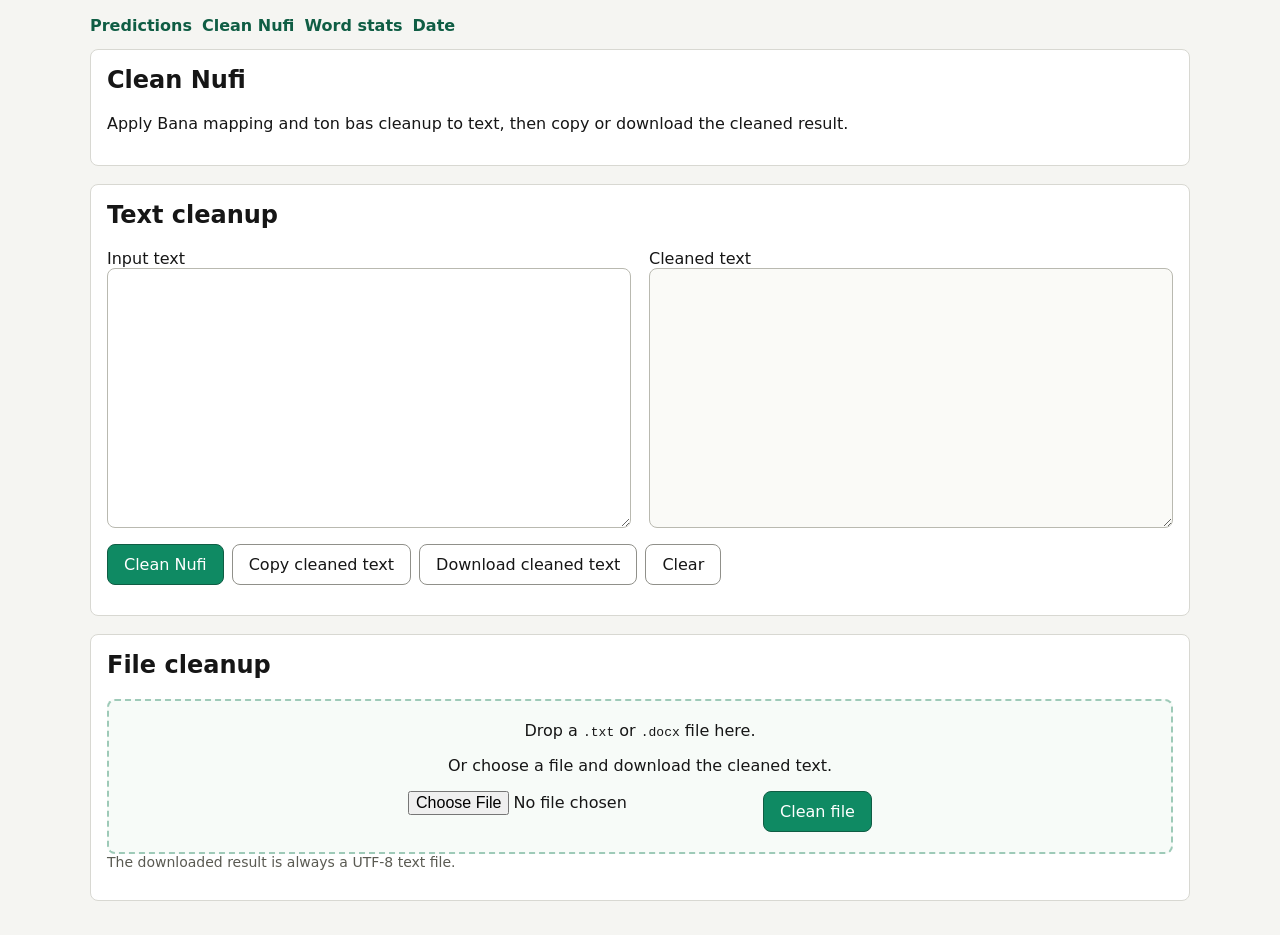
<file: static/clean-nufi.html>
<!doctype html>
<html lang="en">
  <head>
    <meta charset="utf-8" />
    <meta name="viewport" content="width=device-width, initial-scale=1" />
    <title>Clean Nufi</title>
    <style>
      :root {
        color-scheme: light;
        font-family: system-ui, Segoe UI, Arial, sans-serif;
      }

      body {
        margin: 0;
        padding: 16px;
        background: #f5f5f2;
        color: #161616;
      }

      main {
        max-width: 1100px;
        margin: 0 auto;
      }

      .nav {
        display: flex;
        gap: 10px;
        margin-bottom: 14px;
      }

      .nav a {
        color: #0f5d44;
        text-decoration: none;
        font-weight: 600;
      }

      .nav a:hover {
        text-decoration: underline;
      }

      .band {
        background: #fff;
        border: 1px solid #d8d8d2;
        border-radius: 8px;
        padding: 16px;
        margin-bottom: 18px;
      }

      .band h1,
      .band h2,
      .band p {
        margin-top: 0;
      }

      .split {
        display: grid;
        grid-template-columns: repeat(auto-fit, minmax(320px, 1fr));
        gap: 18px;
      }

      textarea,
      input,
      button {
        font: inherit;
      }

      textarea {
        width: 100%;
        min-height: 260px;
        box-sizing: border-box;
        resize: vertical;
        border: 1px solid #b9b9b0;
        border-radius: 8px;
        padding: 10px 12px;
      }

      textarea[readonly] {
        background: #fafaf7;
      }

      .toolbar {
        display: flex;
        flex-wrap: wrap;
        gap: 8px;
        margin-top: 12px;
      }

      button {
        border: 1px solid #0f5d44;
        border-radius: 8px;
        padding: 10px 16px;
        background: #0f8a63;
        color: #fff;
        cursor: pointer;
      }

      button.secondary {
        border-color: #90908a;
        background: #fff;
        color: #161616;
      }

      button:disabled {
        opacity: 0.65;
        cursor: wait;
      }

      .dropzone {
        border: 2px dashed #9ecab8;
        border-radius: 8px;
        padding: 20px;
        background: #f7fbf8;
        text-align: center;
      }

      .dropzone.dragover {
        border-color: #0f8a63;
        background: #eef7f2;
      }

      .hint,
      .status {
        color: #5a5a52;
        font-size: 14px;
      }

      .error {
        color: #9f1c22;
      }

      .file-meta {
        margin-top: 10px;
        font-size: 14px;
      }
    </style>
  </head>
  <body>
    <main>
      <nav class="nav" aria-label="Primary">
        <a href="/">Predictions</a>
        <a href="/clean-nufi">Clean Nufi</a>
        <a href="/stats">Word stats</a>
        <a href="/date">Date</a>
      </nav>

      <section class="band">
        <h1>Clean Nufi</h1>
        <p>Apply Bana mapping and ton bas cleanup to text, then copy or download the cleaned result.</p>
      </section>

      <section class="band">
        <h2>Text cleanup</h2>
        <div class="split">
          <section>
            <label for="sourceText">Input text</label>
            <textarea id="sourceText" spellcheck="false" aria-label="Input text"></textarea>
          </section>
          <section>
            <label for="cleanedText">Cleaned text</label>
            <textarea id="cleanedText" spellcheck="false" aria-label="Cleaned text" readonly></textarea>
          </section>
        </div>
        <div class="toolbar">
          <button id="cleanTextButton" type="button">Clean Nufi</button>
          <button id="copyTextButton" class="secondary" type="button">Copy cleaned text</button>
          <button id="downloadTextButton" class="secondary" type="button">Download cleaned text</button>
          <button id="clearTextButton" class="secondary" type="button">Clear</button>
        </div>
        <p id="textStatus" class="status" aria-live="polite"></p>
      </section>

      <section class="band">
        <h2>File cleanup</h2>
        <div id="dropzone" class="dropzone" tabindex="0">
          <p>Drop a <code>.txt</code> or <code>.docx</code> file here.</p>
          <p>Or choose a file and download the cleaned text.</p>
          <div class="toolbar" style="justify-content:center">
            <input id="fileInput" type="file" accept=".txt,.docx,text/plain,application/vnd.openxmlformats-officedocument.wordprocessingml.document" />
            <button id="cleanFileButton" type="button">Clean file</button>
          </div>
        </div>
        <p class="hint">The downloaded result is always a UTF-8 text file.</p>
        <p id="fileMeta" class="file-meta"></p>
        <p id="fileStatus" class="status" aria-live="polite"></p>
      </section>
    </main>

    <script type="module" src="/static/clean-nufi.js"></script>
  </body>
</html>
</file>
